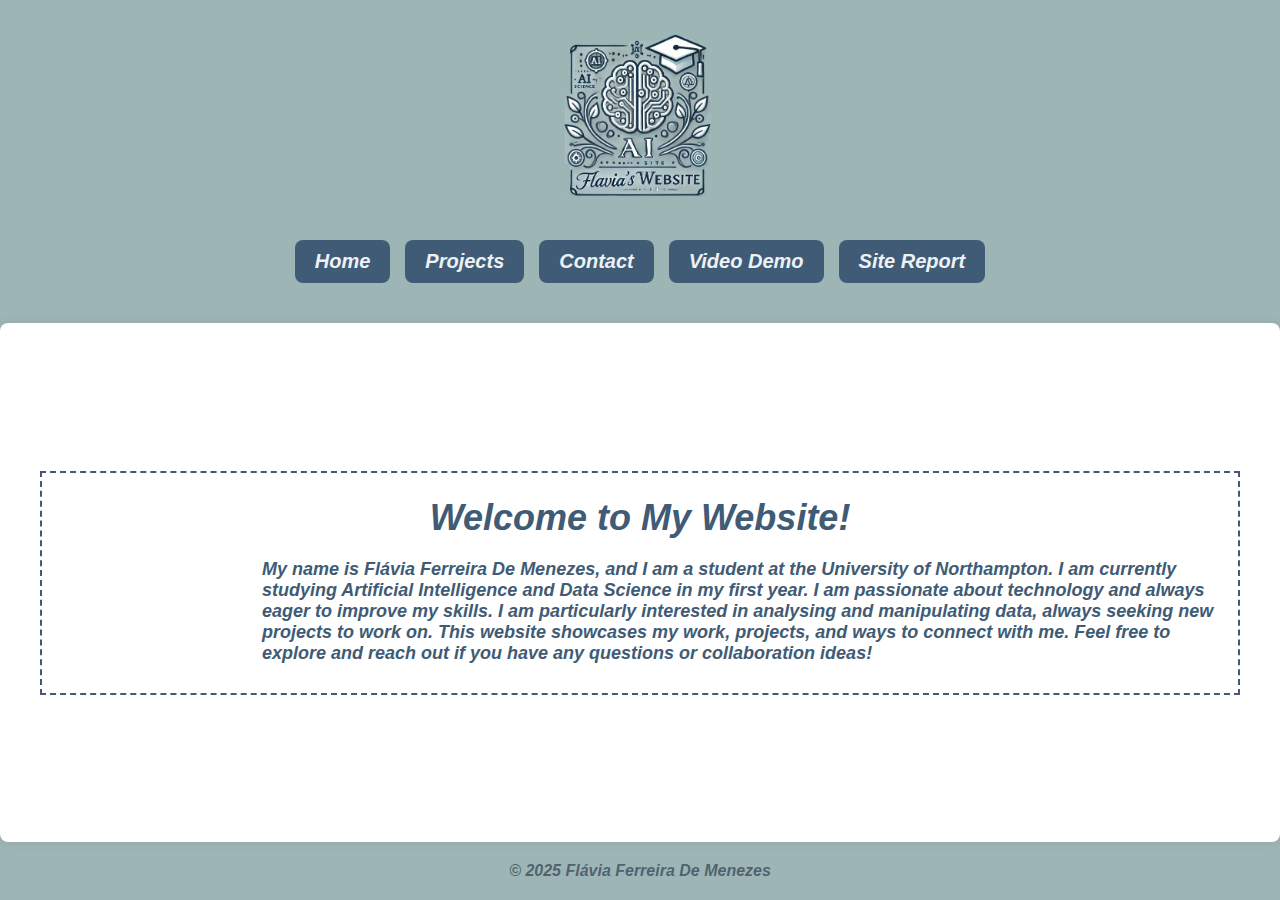
<file: index.html>
<!DOCTYPE html>
<html lang="en">
<head>
    <meta charset="UTF-8">
    <meta name="viewport" content="width=device-width, initial-scale=1.0">
    <title>Flavia's Website</title>
    <link rel="stylesheet" href="styles.css" media="screen">
    <link rel="stylesheet" href="mobile.css" media="screen and (max-width: 800px)">
    <link rel="icon" href="flavia.jpg" type="image/x-icon">
</head>
<body>
    <header>
        <img src="flavia.jpg" alt="Flavia's Logo" width="200" height="200">
        <nav class="Main Navigation">
            <ul>
                <li><a href="index.html">Home</a></li>
                <li><a href="project.html">Projects</a></li>
                <li><a href="contact.html">Contact</a></li>
                <li><a href="videoDemo.html">Video Demo</a></li>
                <li><a href="siteReport.html">Site Report</a></li>
            </ul>
        </nav>
    </header>
    <main>
        
        <div class="container">
            <h1>Welcome to My Website!</h1>
            <img class="Flavia_Avatar" src="Flavia_Avatar.jpg" alt="Flavia_Avatar">
            <p class= "intro">
                My name is Flávia Ferreira De Menezes, and I am a student at the 
                University of Northampton. I am currently studying Artificial Intelligence and Data Science 
                in my first year. I am passionate about technology and always eager to improve my skills.
                I am particularly interested in analysing and manipulating data, always seeking new projects 
                to work on. This website showcases my work, projects, and ways to connect with me. 
                Feel free to explore and reach out if you have any questions or collaboration ideas!
            </p>
        </div>
    
    </main>

    <footer>© 2025 Flávia Ferreira De Menezes</footer>
</body>
</html>
</file>
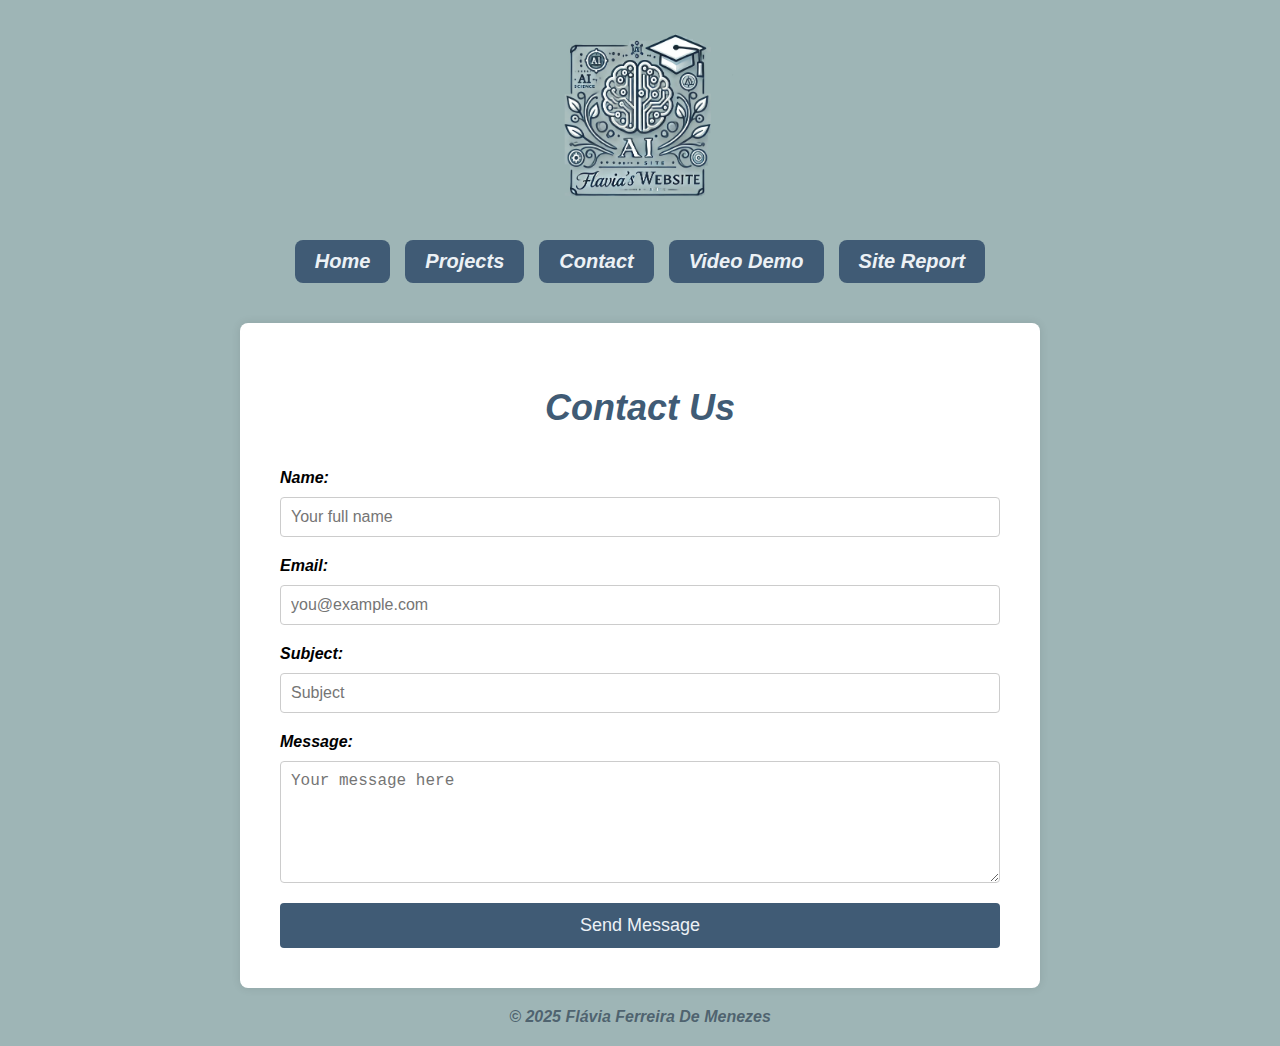
<file: contact.html>
<!DOCTYPE html>
<html lang="en">
<head>
    <meta charset="UTF-8">
    <meta name="viewport" content="width=device-width, initial-scale=1.0">
    <title>Flavia's Website</title>
    <link rel="stylesheet" href="contact.css">
    <link rel="stylesheet" href="mobile.css" media="screen and (max-width: 800px)">
    <link rel="icon" href="flavia.jpg" type="image/x-icon">
</head>
<body>
    <header>
        <img src="flavia.jpg" alt="Flavia's Logo" width="200" height="200">
        <nav aria-label="Main Navigation">
            <ul>
                <li><a href="index.html">Home</a></li>
                <li><a href="project.html">Projects</a></li>
                <li><a href="contact.html">Contact</a></li>
                <li><a href="videoDemo.html">Video Demo</a></li>
                <li><a href="siteReport.html">Site Report</a></li>
            </ul>
        </nav>
    </header>
    <main>
        <h1 id="title">Contact Us</h1>
        <form id="contactForm" action="mailto:flavia.demenezes24@my.northampton.ac.uk" method="get">
          <div class="name">
            <label for="name">Name:</label>
            <input type="text" id="name" name="name" required placeholder="Your full name">
          </div>
          <div class="email">
            <label for="email">Email:</label>
            <input type="email" id="email" name="email" required placeholder="you@example.com">
          </div>
          <div class="subject">
            <label for="subject">Subject:</label>
            <input type="text" id="subject" name="subject" required placeholder="Subject">
          </div>
          <div class="message">
            <label for="message">Message:</label>
            <textarea id="message" name="message" required placeholder="Your message here" ></textarea>
          </div>
          <button type="submit">Send Message</button>
        </form>
      </main>
    <footer>© 2025 Flávia Ferreira De Menezes</footer>
</body>
</html>
</file>
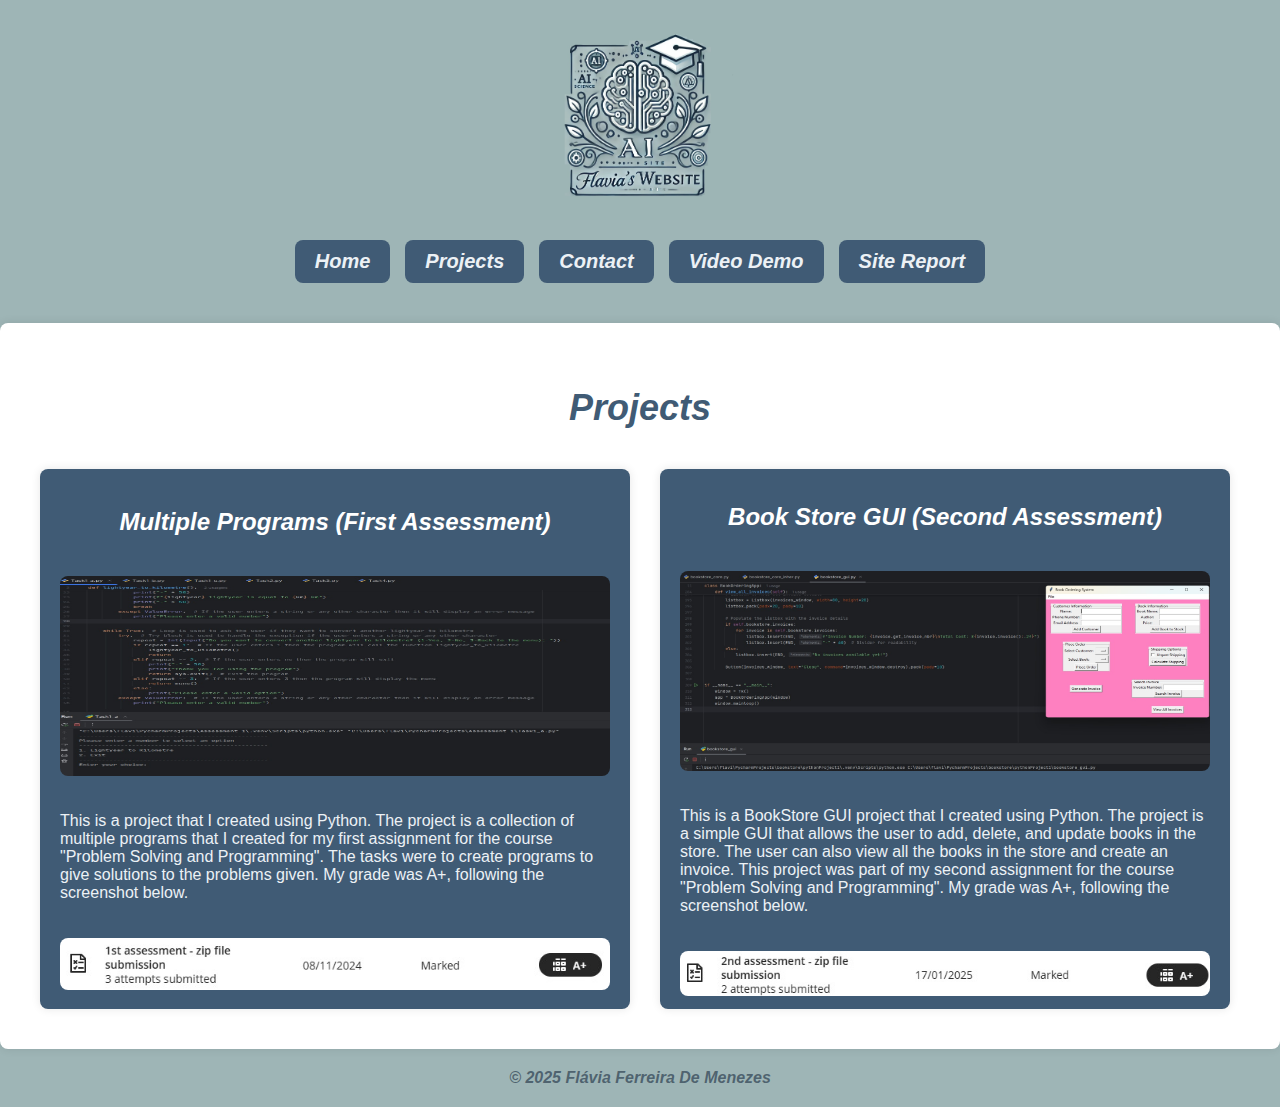
<file: project.html>
<!DOCTYPE html>
<html lang="en">
<head>
    <meta charset="UTF-8">
    <meta name="viewport" content="width=device-width, initial-scale=1.0">
    <title>Flavia's Website</title>
    <link rel="stylesheet" href="project.css">
    <link rel="icon" href="flavia.jpg" type="image/x-icon">
    <link rel="stylesheet" href="mobile.css" media="screen and (max-width: 800px)">

</head>
<body>
    <header>
        <img src="flavia.jpg" alt="Flavia's Logo" width="200" height="200">
        <nav aria-label="Main Navigation">
            <ul>
                <li><a href="index.html">Home</a></li>
                <li><a href="project.html">Projects</a></li>
                <li><a href="contact.html">Contact</a></li>
                <li><a href="videoDemo.html">Video Demo</a></li>
                <li><a href="siteReport.html">Site Report</a></li>
            </ul>
        </nav>
    </header>

    <main>
        <h1 class="page-title">Projects</h1>
        <div class="MultiplePrograms">
          <h2>Multiple Programs (First Assessment)</h2>
          <img class="MultipleProgramsIMG" src="MultiPrograms.jpg" alt="Multiple Programs" >
          <p class="MultipleProgramsText">
            This is a project that I created using Python.
            The project is a collection of multiple programs that I created for my first assignment for the course "Problem Solving and Programming".
            The tasks were to create programs to give solutions to the problems given.
            My grade was A+, following the screenshot below.
          </p>
          <img class="MultipleProgramsGradeIMG" src="MultiProgramsGrade.jpg" alt="Multiple Programs Grade" >
        </div>
        <div class="BookStoreGui">
          <h2>Book Store GUI (Second Assessment)</h2>
          <img class="BookStoreGuiIMG" src="BookStoreGui.jpg" alt="Book Store GUI" >
          <p class="BookText">
            This is a BookStore GUI project that I created using Python.
            The project is a simple GUI that allows the user to add, delete, and update books in the store.
            The user can also view all the books in the store and create an invoice.
            This project was part of my second assignment for the course "Problem Solving and Programming".
            My grade was A+, following the screenshot below.
          </p>
          <img class="BookStoreGradeIMG" src="BookStoreGuiGrade.jpg" alt="Book Store Grade" >
        </div>
      </main>

    <footer>© 2025 Flávia Ferreira De Menezes</footer>
</body>
</html>
</file>
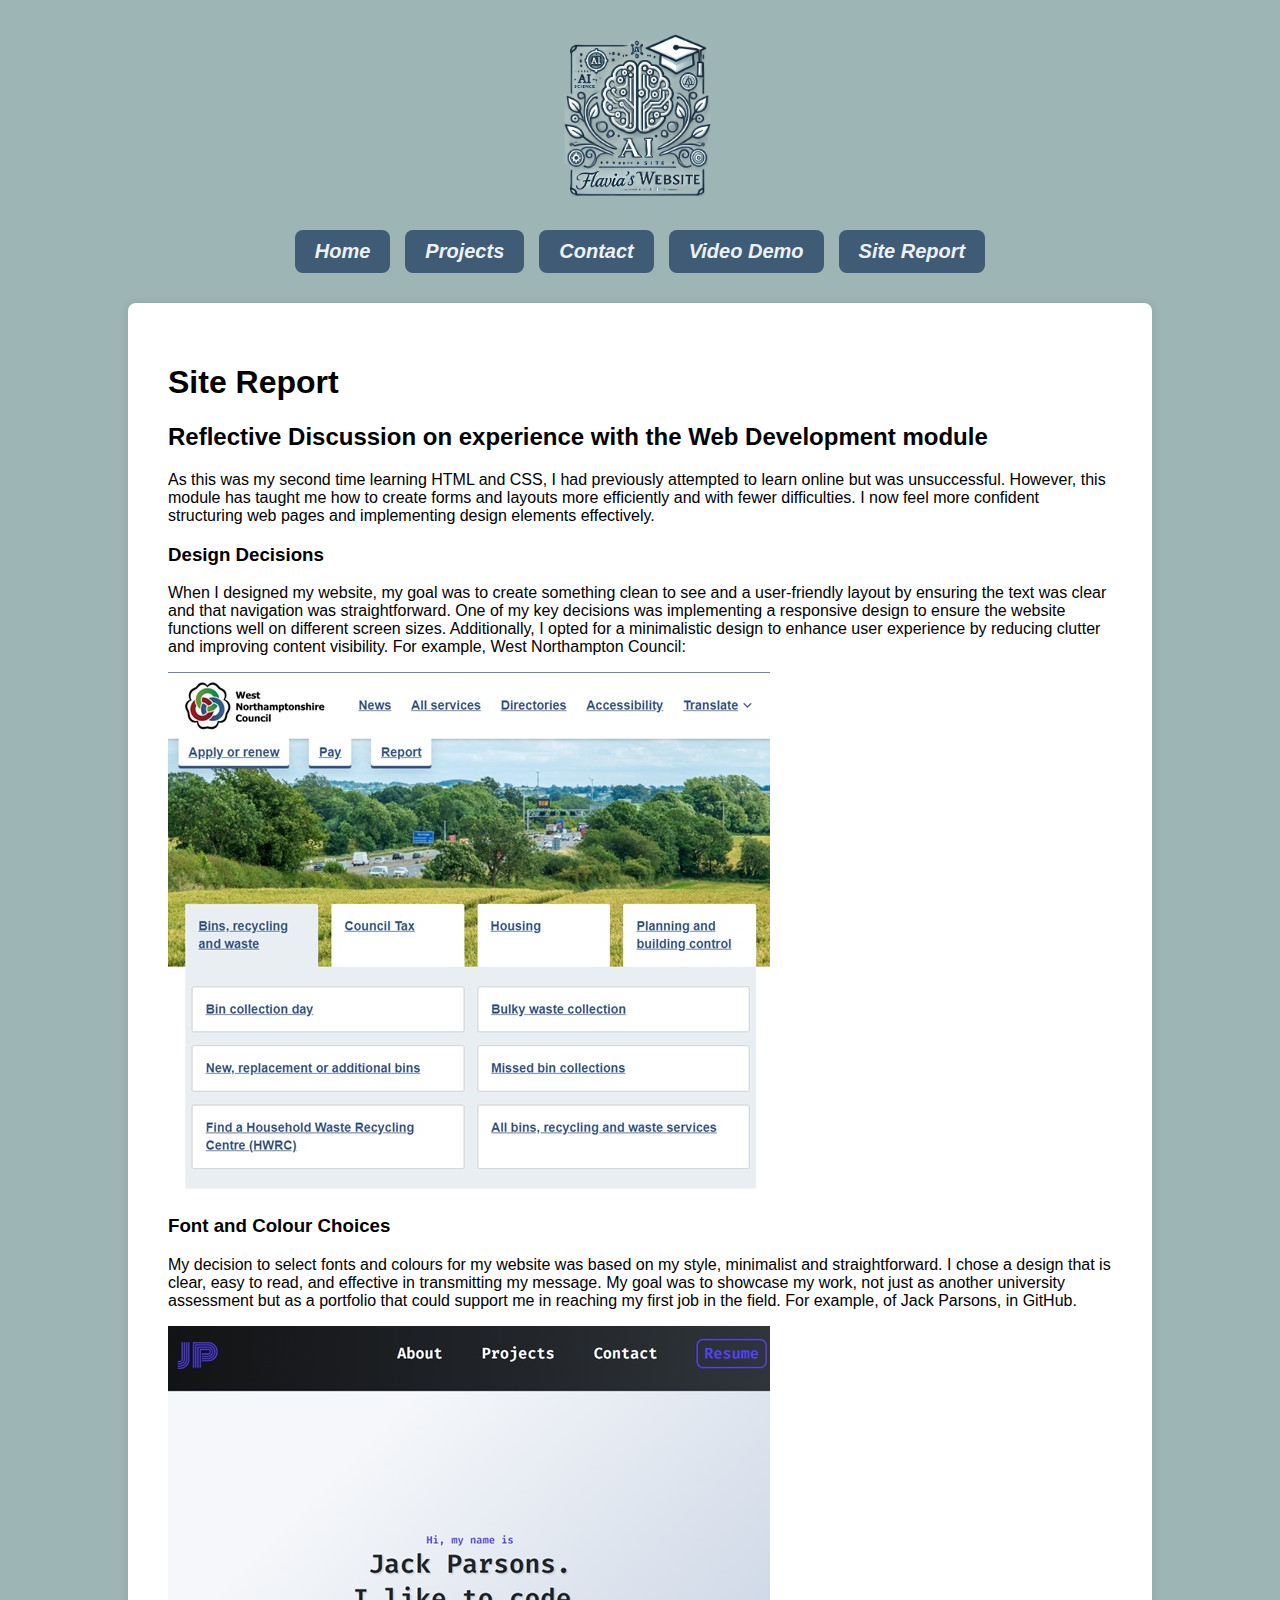
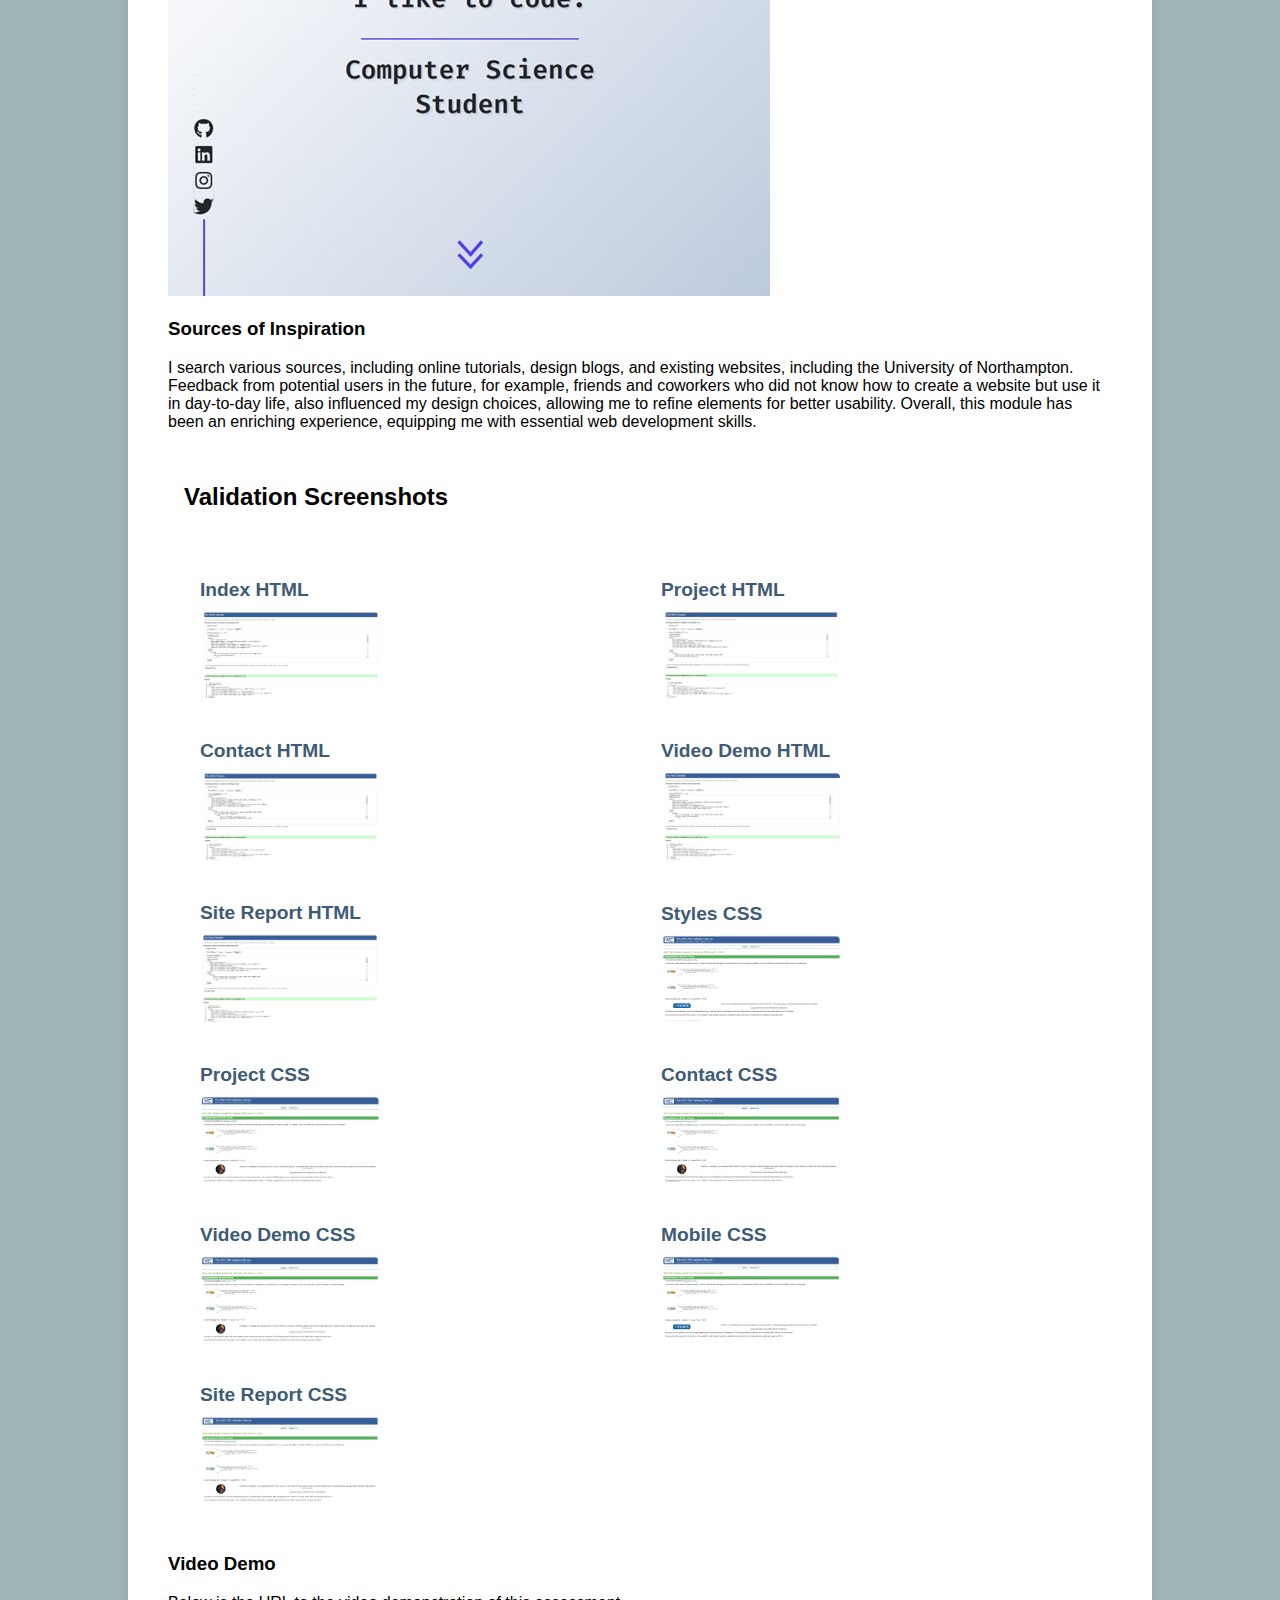
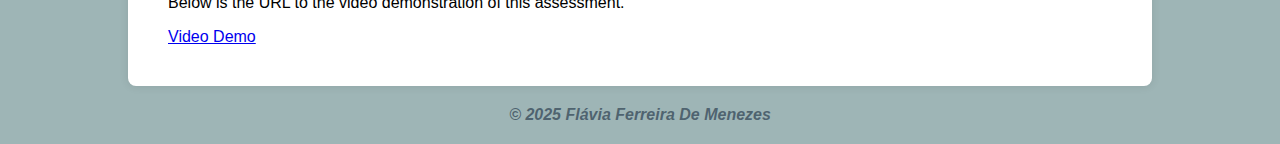
<file: siteReport.html>
<!DOCTYPE html>
<html lang="en">
<head>
    <meta charset="UTF-8">
    <meta name="viewport" content="width=device-width, initial-scale=1.0">
    <title>Flavia's Website</title>
    <link rel="stylesheet" href="siteReport.css">
    <link rel="stylesheet" href="mobile.css" media="screen and (max-width: 800px)">
    <link rel="icon" href="flavia.jpg" type="image/x-icon">
</head>
<body>
    <header>
        <img src="flavia.jpg" alt="Flavia's Logo" width="200" height="200">
        <nav aria-label="Main Navigation">
            <ul>
                <li><a href="index.html">Home</a></li>
                <li><a href="project.html">Projects</a></li>
                <li><a href="contact.html">Contact</a></li>
                <li><a href="videoDemo.html">Video Demo</a></li>
                <li><a href="siteReport.html">Site Report</a></li>
            </ul>
        </nav>
    </header>

    <main>
        <h1 class="page-title">Site Report</h1>
        <h2>Reflective Discussion on experience with the Web Development module</h2>
        <p>As this was my second time learning HTML and CSS, I had previously attempted to learn online but was unsuccessful. 
          However, this module has taught me how to create forms and layouts more efficiently and with fewer difficulties. 
          I now feel more confident structuring web pages and implementing design elements effectively.
        </p>
        <h3>Design Decisions</h3>
        <p>When I designed my website, my goal was to create something clean to see and a user-friendly layout by ensuring the 
          text was clear and that navigation was straightforward. One of my key decisions was implementing a responsive design 
          to ensure the website functions well on different screen sizes. Additionally, I opted for a minimalistic design to enhance
           user experience by reducing clutter and improving content visibility. For example, West Northampton Council:
        </p>
        <img id="northampton" src="north_council_website.jpg" alt="northampton">
        <h3>Font and Colour Choices</h3>
        <p>My decision to select fonts and colours for my website was based on my style, minimalist and straightforward. 
          I chose a design that is clear, easy to read, and effective in transmitting my message. My goal was to showcase 
          my work, not just as another university assessment but as a portfolio that could support me in reaching my first
           job in the field. For example, of Jack Parsons, in GitHub.
        </p>
        <img id="jack" src="jack_parsons.jpg" alt="jack">
        <h3>Sources of Inspiration</h3>
        <p>I search various sources, including online tutorials, design blogs, and existing websites, including the University 
          of Northampton. Feedback from potential users in the future, for example, friends and coworkers who did not know how to
          create a website but use it in day-to-day life, also influenced my design choices, allowing me to refine elements for better usability.
          Overall, this module has been an enriching experience, equipping me with essential web development skills.
        </p>
        <div id="main">
          <h2 id="title">Validation Screenshots</h2>
        </div>
        <div id="img_grid">
          <div class="img_item">
              <h4>Index HTML</h4>
              <img id="indexhtml" src="index_html.jpg" alt="indexhtml">
          </div>
          <div class="img_item">
              <h4>Project HTML</h4>
              <img id="projecthtml" src="project_html.jpg" alt="projecthtml">
          </div>
          <div class="img_item">
              <h4>Contact HTML</h4>
              <img id="contacthtml" src="contact_html.jpg" alt="contacthtml">
          </div>
          <div class="img_item">
              <h4>Video Demo HTML</h4>
              <img id="videoDemohtml" src="videoDemo_html.jpg" alt="videoDemohtml">
          </div>
          <div class="img_item">
              <h4>Site Report HTML</h4>
              <img id="siteReporthtml" src="siteReport_html.jpg" alt="siteReporthtml">
          </div>
          <div class="img_item">
            <h4>Styles CSS</h4>
            <img id="stylescss" src="styles_css.jpg" alt="stylescss">
        </div>
        <div class="img_item">
            <h4>Project CSS</h4>
            <img id="projectcss" src="project_css.jpg" alt="projectcss">
        </div>
        <div class="img_item">
            <h4>Contact CSS</h4>
            <img id="contactcss" src="contact_css.jpg" alt="contactcss">
        </div>
        <div class="img_item">
            <h4>Video Demo CSS</h4>
            <img id="videoDemocss" src="videoDemo_css.jpg" alt="videoDemocss">
        </div>
        <div class="img_item">
            <h4>Mobile CSS</h4>
            <img id="mobilecss" src="mobile_css.jpg" alt="mobilecss">
        </div>
        <div class="img_item">
            <h4>Site Report CSS</h4>
            <img id="siteReportcss" src="siteReport_css.jpg" alt="siteReportcss">
        </div>
      </div>
        <h3>Video Demo</h3>
        <p>Below is the URL to the video demonstration of this assessment.</p>
        <a href="videoDemo.html">Video Demo</a> 
    </main>

    <footer>© 2025 Flávia Ferreira De Menezes</footer>
</body>
</html>
</file>
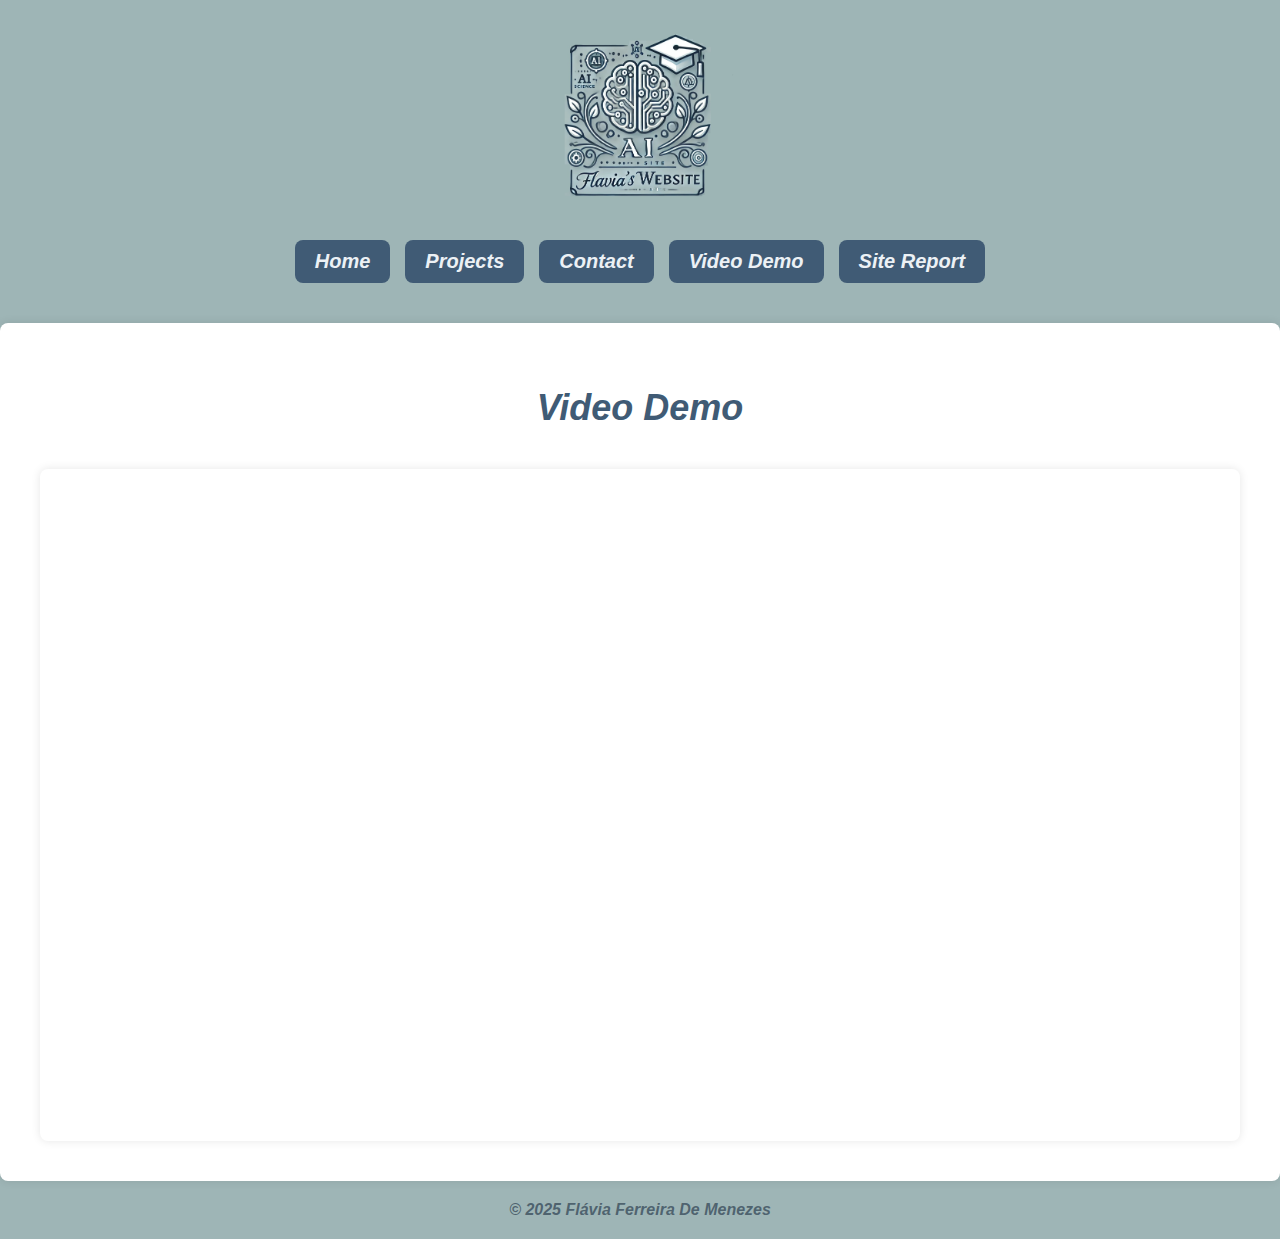
<file: videoDemo.html>
<!DOCTYPE html>
<html lang="en">
<head>
    <meta charset="UTF-8">
    <meta name="viewport" content="width=device-width, initial-scale=1.0">
    <title>Flavia's Website</title>
    <link rel="stylesheet" href="videoDemo.css">
    <link rel="stylesheet" href="mobile.css" media="screen and (max-width: 800px)">
    <link rel="icon" href="flavia.jpg" type="image/x-icon">
</head>
<body>
    <header>
        <img src="flavia.jpg" alt="Flavia's Logo" width="200" height="200">
        <nav aria-label="Main Navigation">
            <ul>
                <li><a href="index.html">Home</a></li>
                <li><a href="project.html">Projects</a></li>
                <li><a href="contact.html">Contact</a></li>
                <li><a href="videoDemo.html">Video Demo</a></li>
                <li><a href="siteReport.html">Site Report</a></li>
            </ul>
        </nav>
    </header>

    <main>
        <h1 id="title">Video Demo</h1>
        <div class="video-container">
          <iframe 
            src="https://mymedia.northampton.ac.uk/embed/secure/iframe/entryId/0_rypz2tbt/uiConfId/23458795/st/0"
            allowfullscreen>
          </iframe>
        </div>
      </main>

    <footer>© 2025 Flávia Ferreira De Menezes</footer>
</body>
</html>
</file>
<file: styles.css>
body {
  margin: 0;
  min-height: 100vh;
  background-color: #9eb5b6;
  font-family: sans-serif;
  display: grid;
  grid-template-columns: 0% 100% 0%;
  grid-template-rows: auto auto 1fr auto;
  grid-template-areas:
      ". header ."
      ". nav ."
      ". main ."
      ". footer .";
}

header {
  grid-area: header;
  display: flex;
  flex-direction: column;
  align-items: center;
  text-align: center;
  padding: 20px;
}

h1 {
  font-weight: bold;
  text-align: center;
  font-style: italic;
  font-size: 36px;
  color: #405b75;
  margin-bottom: 20px;
}

nav {
  grid-area: nav;
  display: flex;
  justify-content: center;
}

ul {
  list-style-type: none;
  display: flex;
  flex-direction: row;
  justify-content: center;
  align-items: center;
  padding: 0;
  margin: 20px 0;
  gap: 15px;
  flex-wrap: wrap;
}

li {
  padding: 10px 20px;
  font-weight: bold;
  font-style: italic;
  font-size: 20px;
  background-color: #405b75;
  color: #ecf1f5;
  border-radius: 8px;
  text-align: center;
  transition: background-color 0.5s, color 0.5s;
}

li:hover {
  background-color: #adbfce;
  color: #405b75;
}

a {
  text-decoration: none;
  color: inherit;
  font-family: inherit;
}

main {
  grid-area: main;
  display: flex;
  flex-direction: column;
  align-items: center;
  justify-content: center;
  gap: 20px;
  padding: 40px;
  background-color: #ffffff;
  border-radius: 8px;
  box-shadow: 0 0 10px rgba(0, 0, 0, 0.1);
}

footer {
  grid-area: footer;
  text-align: center;
  font-weight: bold;
  font-style: italic;
  color: rgba(44, 62, 80, 0.7);
  padding: 20px;
}

.container {
  position: relative;
  margin: 40px auto;
  min-height: 220px;
  border: 2px dashed #405b75;
}

.Flavia_Avatar {
  position: absolute;
  top: 50%;
  transform: translateY(-50%) translateX(-150%);
  width: 200px;
  height: 200px;
  border-radius: 50%;
  object-fit: cover;
  animation: crossScreen 3s forwards ease-in-out;
}

.intro {
  margin-left: 220px;
  font-size: 18px;
  color: #405b75;
  font-family: sans-serif;
  font-style: italic;
  font-weight: bold;
}

@keyframes crossScreen {
  0% {
      transform: translateY(-50%) translateX(-150%);
  }
  100% {
      transform: translateY(-50%) translateX(0);
  }
}
</file>
<file: mobile.css>
@media only screen and (max-width: 800px) {
    * {
      margin: 0;
      padding: 0;
      box-sizing: border-box;
    }
    
    body {
      font-size: 16px;
      line-height: 1.5;
      padding: 10px;
      display: grid;
      grid-template-columns: 0% 100% 0%;
      grid-template-rows: auto auto 1fr auto;
      grid-template-areas:
        ". header ."
        ". nav ."
        ". main ."
        ". footer .";
    }
    
    .container {
      width: 100%;
      padding: 0 10px;
    }
    
    img {
      max-width: 100%;
      height: auto;
    }
    
    header {
      grid-area: header;
      padding: 10px;
      font-size: 1.2em;
      text-align: center;
    }
    
    nav ul {
      grid-area: nav;
      list-style-type: none;
      display: flex;
      flex-direction: column;
      gap: 10px;
      padding: 10px;
    }
    
    main {
      grid-area: main;
      padding: 10px;
    }
    
    footer {
      grid-area: footer;
      padding: 10px;
      font-size: 0.9em;
      text-align: center;
    }
    #title {
      font-size: 28px;
    }
    
    label, input, textarea, button {
      font-size: 16px;
    }
    
    button[type="submit"] {
      padding: 10px;
      font-size: 16px;
    }
  }
</file>
<file: contact.css>
body {
    margin: 0;
    min-height: 100vh;
    background-color: #9eb5b6;
    font-family: sans-serif;
    display: grid;
    grid-template-columns: 1fr minmax(300px, 800px) 1fr;
    grid-template-rows: auto auto 1fr auto;
    grid-template-areas:
        ". header ."
        ". nav ."
        ". main ."
        ". footer .";
}

header {
    grid-area: header;
    display: flex;
    flex-direction: column;
    align-items: center;
    text-align: center;
    padding: 20px;
}

h1 {
    font-weight: bold;
    text-align: center;
    font-style: italic;
    font-size: 36px;
    color: #405b75;
    margin-bottom: 20px;
}

nav {
    grid-area: nav;
    display: flex;
    justify-content: center;
}

ul {
    list-style: none;
    display: flex;
    justify-content: center;
    align-items: center;
    padding: 0;
    margin: 20px 0;
    gap: 15px;
    flex-wrap: wrap;
}

li {
    padding: 10px 20px;
    font-weight: bold;
    font-style: italic;
    font-size: 20px;
    background-color: #405b75;
    color: #ecf1f5;
    border-radius: 8px;
    text-align: center;
    transition: background-color 0.3s, color 0.3s;
}

li:hover {
    background-color: #adbfce;
    color: #405b75;
}

a {
    text-decoration: none;
    color: inherit;
}

main {
    grid-area: main;
    display: flex;
    flex-direction: column;
    align-items: center;
    gap: 20px;
    padding: 40px;
    background-color: #ffffff;
    border-radius: 8px;
    box-shadow: 0 0 10px rgba(0, 0, 0, 0.1);
}

footer {
    grid-area: footer;
    text-align: center;
    font-weight: bold;
    font-style: italic;
    color: rgba(44, 62, 80, 0.7);
    padding: 20px;
}

form {
    display: flex;
    flex-direction: column;
    gap: 20px;
    width: 100%;
}

form .name,
form .email,
form .subject,
form .message {
    display: flex;
    flex-direction: column;
    gap: 10px;
    font-weight: bold;
    font-style: italic;
}

label {
    font-weight: bold;
}

input,
textarea {
    padding: 10px;
    font-size: 16px;
    border: 1px solid #ccc;
    border-radius: 4px;
}

textarea {
    resize: vertical;
    min-height: 100px;
}

button[type="submit"] {
    padding: 12px;
    font-size: 18px;
    background-color: #405b75;
    color: #ecf1f5;
    border: none;
    border-radius: 4px;
    cursor: pointer;
    transition: background-color 0.3s;
}

button[type="submit"]:hover {
    background-color: #2c3e50;
}
</file>
<file: project.css>
body {
    margin: 0;
    min-height: 100vh;
    background-color: #9eb5b6;
    font-family: sans-serif;
    display: grid;
    grid-template-columns: 0% 100% 0%;
    grid-template-rows: auto auto 1fr auto;
    grid-template-areas:
        ". header ."
        ". nav ."
        ". main ."
        ". footer .";
  }

  header {
    grid-area: header;
    display: flex;
    flex-direction: column;
    align-items: center;
    text-align: center;
    padding: 20px;
  }

h1 {
    font-weight: bold;
    text-align: center;
    font-style: italic;
    font-size: 36px;
    color: #405b75;
    margin-bottom: 20px;
}

nav {
    grid-area: nav;
    display: flex;
    justify-content: center;
}

ul {
    list-style-type: none;
    display: flex;
    flex-direction: row;
    justify-content: center;
    align-items: center;
    padding: 0;
    margin: 20px 0;
    gap: 15px;
    flex-wrap: wrap;
}

li {
    padding: 10px 20px;
    font-weight: bold;
    font-style: italic;
    font-size: 20px;
    background-color: #405b75;
    color: #ecf1f5;
    border-radius: 8px;
    text-align: center;
    transition: background-color 0.5s, color 0.5s;
}

li:hover {
    background-color: #adbfce;
    color: #405b75;
}

a {
    text-decoration: none;
    color: inherit; 
    font-family: inherit;
}

main {
    grid-area: main;
    display: grid;
    grid-template-columns: repeat(2, minmax(0, 1fr));
    gap: 20px;
    padding: 40px;
    background-color: #ffffff;
    border-radius: 8px;
    box-shadow: 0 0 10px rgba(0, 0, 0, 0.1);
}

footer {
    grid-area: footer;
    margin-top: auto;
    text-align: center;
    font-weight: bold;
    font-style: italic;
    color: rgba(44, 62, 80, 0.7);
    padding: 20px;
}

h2 {
    font-weight: bold;
    text-align: center;
    font-style: italic;
    font-size: 24px;
    color: white;
    margin-bottom: 20px;
}

.page-title {
    grid-column: 1 / -1;
    text-align: center;
}

.MultiplePrograms {
    display: flex;
    flex-direction: column;
    align-items: center;
    justify-content: center;
    gap: 20px;
    width: auto;     
    height: 500px;    
    margin: 0 auto;
    padding: 20px;
    background-color: #405b75;
    color: #ecf1f5;
    border-radius: 8px;
    box-shadow: 0 0 10px rgba(0, 0, 0, 0.1);
}

.BookStoreGui {
    display: flex;
    flex-direction: column;
    align-items: center;
    justify-content: center;
    gap: 20px;
    width: auto;     
    height: 500px;    
    margin: 0 10px;
    padding: 20px;
    background-color: #405b75;
    color: #ecf1f5;
    border-radius: 8px;
    box-shadow: 0 0 10px rgba(0, 0, 0, 0.1);
}

.BookStoreGui img {
    width: 100%;
    height: 200px;
    border-radius: 8px;
}

.MultiplePrograms img {
    width: 100%;
    height: 200px;
    border-radius: 8px;
}

/* Mobile Styles */
@media only screen and (max-width: 800px) {
    body {
        justify-content: flex-start;
    }
    
    .container {
        width: 100%;
        padding: 0 10px;
    }
    
    header {
        float: none;
        position: static;
        width: 100%;
        margin-bottom: 15px;
    } 
    nav {
        float: none;
        position: static;
        width: 100%;
        margin-bottom: 15px;
    } 
    main {
        float: none;
        position: static;
        width: 100%;
        margin-bottom: 15px;
    } 
    footer {
        float: none;
        position: static;
        width: 100%;
        margin-bottom: 15px;
    }
    
    .column {
        float: none;
        width: 100%;
        margin: 0 0 15px 0;
    }
    
    h1 {
        font-size: 1.8em;
    }
    
    p {
        font-size: 1em;
        line-height: 1.5;
    } 
    li {
        font-size: 1em;
        line-height: 1.5;
    }
    span {
        font-size: 1em;
        line-height: 1.5;
    }
    
    .absolute-element {
        position: static;
        margin-bottom: 10px;
    }
    
    main {
        grid-template-columns: 1fr;
        padding: 20px;
    }
    
    .MultiplePrograms   {
        height: auto;
        margin: 10px 0;
    }
    .BookStoreGui {
        height: auto;
        margin: 10px 0;
    }
    
    .MultiplePrograms img{
        height: auto;
    }

    .BookStoreGui img {
        height: auto;
    }
}
</file>
<file: siteReport.css>
body {
  margin: 0;
  min-height: 100vh;
  background-color: #9eb5b6;
  font-family: sans-serif;
  display: grid;
  grid-template-columns: minmax(50px, 10%) minmax(0, 1fr) minmax(50px, 10%);
  grid-template-rows: auto auto 1fr auto;
  grid-template-areas:
      ". header ."
      ". nav ."
      "aside main ."
      ". footer .";
}

header {
  grid-area: header;
  display: flex;
  flex-direction: column;
  align-items: center;
  padding: 20px;
}

nav {
  grid-area: nav;
  display: flex;
  justify-content: center;
  padding: 10px;
}

nav ul {
  list-style: none;
  display: flex;
  flex-wrap: wrap;
  justify-content: center;
  gap: 15px;
  padding: 0;
  margin: 0;
}

nav ul li {
  padding: 10px 20px;
  font-weight: bold;
  font-style: italic;
  font-size: 20px;
  background-color: #405b75;
  color: #ecf1f5;
  border-radius: 8px;
  transition: background-color 0.3s, color 0.3s;
}

nav ul li:hover {
  background-color: #adbfce;
  color: #405b75;
}

nav ul li a {
  text-decoration: none;
  color: inherit;
}

main {
  grid-area: main;
  display: block;
  gap: 20px;
  padding: 40px;
  background-color: #ffffff;
  border-radius: 8px;
  box-shadow: 0 0 10px rgba(0,0,0,0.1);
}

main div {
  display: grid;
  grid-template-columns: repeat(2, 1fr);
  flex-direction: column;
  align-items: center;
  gap: 10px;
  padding: 1em;
}

main div h4 {
  grid-column: 1 /-1;
  font-size: 1.2em;
  color: #405b75;
  margin: 0;
  text-align: left;
}

main div img {
  width: 20dvh;
  max-width: 500px;
  height: auto;
  border-radius: 8px;
}


footer {
  grid-area: footer;
  text-align: center;
  font-weight: bold;
  font-style: italic;
  color: rgba(44, 62, 80, 0.7);
  padding: 20px;
}

@media (max-width: 800px) {
  body {
      grid-template-columns: 1fr;
      grid-template-areas:
          "header"
          "nav"
          "main"
          "aside"
          "footer";
      gap: 10px;
      padding: 10px;
  }

  nav ul {
      gap: 10px;
  }

  main {
      padding: 20px;
  }
}
</file>
<file: videoDemo.css>
body {
    margin: 0;
    min-height: 100vh;
    background-color: #9eb5b6;
    font-family: sans-serif;
    display: grid;
    grid-template-columns: 0% 100% 0%;
    grid-template-rows: auto auto 1fr auto;
    grid-template-areas:
        ". header ."
        ". nav ."
        ". main ."
        ". footer .";
  }
  
  header {
    grid-area: header;
    display: flex;
    flex-direction: column;
    align-items: center;
    text-align: center;
    padding: 20px;
  }
  
  h1 {
    font-weight: bold;
    text-align: center;
    font-style: italic;
    font-size: 36px;
    color: #405b75;
    margin-bottom: 20px;
  }
  
  nav {
    grid-area: nav;
    display: flex;
    justify-content: center;
  }
  
  ul {
    list-style-type: none;
    display: flex;
    flex-direction: row;
    justify-content: center;
    align-items: center;
    padding: 0;
    margin: 20px 0;
    gap: 15px;
    flex-wrap: wrap;
  }
  
  li {
    padding: 10px 20px;
    font-weight: bold;
    font-style: italic;
    font-size: 20px;
    background-color: #405b75;
    color: #ecf1f5;
    border-radius: 8px;
    text-align: center;
    transition: background-color 0.5s, color 0.5s;
  }
  
  li:hover {
    background-color: #adbfce;
    color: #405b75;
  }
  
  a {
    text-decoration: none;
    color: inherit;
    font-family: inherit;
  }
  
  main {
    grid-area: main;
    display: flex;
    flex-direction: column;
    align-items: center;
    justify-content: center;
    gap: 20px;
    padding: 40px;
    background-color: #ffffff;
    border-radius: 8px;
    box-shadow: 0 0 10px rgba(0, 0, 0, 0.1);
  }
  
  footer {
    grid-area: footer;
    text-align: center;
    font-weight: bold;
    font-style: italic;
    color: rgba(44, 62, 80, 0.7);
    padding: 20px;
  }
  

h1 {
    font-size: 36px;
    font-weight: bold;
    font-style: italic;
    text-align: center;
    color: #405b75;
    margin-bottom: 20px;
}

.video-container {
    position: relative;
    width: 100%;
    padding-bottom: 56%; 
    height: 0;
    border-radius: 8px;
    box-shadow: 0 0 10px rgba(0, 0, 0, 0.1);
}

.video-container iframe {
    position: absolute;
    top: 0;
    left: 0;
    width: 100%;
    height: 100%;
    border: 0;
}
</file>
